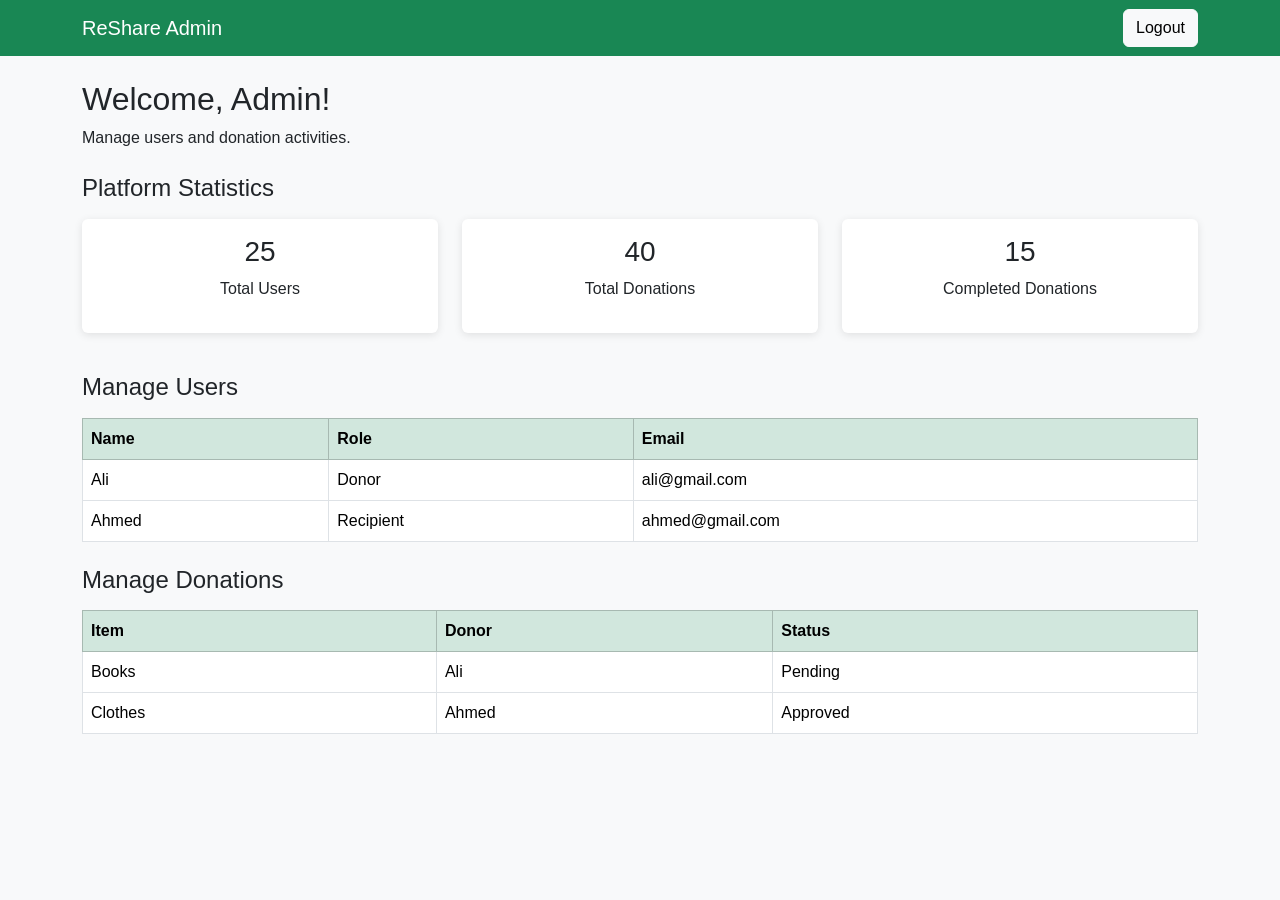
<file: admin.html>
<!DOCTYPE html>
<html>
<head>
    <title>ReShare - Admin</title>
    <meta charset="UTF-8">
    <meta name="viewport" content="width=device-width, initial-scale=1">

    <link href="https://cdn.jsdelivr.net/npm/bootstrap@5.3.3/dist/css/bootstrap.min.css" rel="stylesheet">
    <link rel="stylesheet" href="style.css">
</head>

<body>

    <nav class="navbar navbar-dark bg-success">
        <div class="container">
            <a class="navbar-brand" href="index.html">ReShare Admin</a>
            <a href="login.html" class="btn btn-light">Logout</a>
        </div>
    </nav>

    <div class="container mt-4">

        <h2>Welcome, Admin!</h2>
        <p>Manage users and donation activities.</p>

        <h4 class="mt-4">Platform Statistics</h4>

        <div class="row mt-3">

            <div class="col-md-4 mb-3">
                <div class="card p-3 text-center">
                    <h3>25</h3>
                    <p>Total Users</p>
                </div>
            </div>

            <div class="col-md-4 mb-3">
                <div class="card p-3 text-center">
                    <h3>40</h3>
                    <p>Total Donations</p>
                </div>
            </div>

            <div class="col-md-4 mb-3">
                <div class="card p-3 text-center">
                    <h3>15</h3>
                    <p>Completed Donations</p>
                </div>
            </div>

        </div>

        <h4 class="mt-4">Manage Users</h4>

        <table class="table table-bordered mt-3">

            <tr class="table-success">
                <th>Name</th>
                <th>Role</th>
                <th>Email</th>
            </tr>

            <tr>
                <td>Ali</td>
                <td>Donor</td>
                <td>ali@gmail.com</td>
            </tr>

            <tr>
                <td>Ahmed</td>
                <td>Recipient</td>
                <td>ahmed@gmail.com</td>
            </tr>

        </table>

        <h4 class="mt-4">Manage Donations</h4>

        <table class="table table-bordered mt-3">

            <tr class="table-success">
                <th>Item</th>
                <th>Donor</th>
                <th>Status</th>
            </tr>

            <tr>
                <td>Books</td>
                <td>Ali</td>
                <td>Pending</td>
            </tr>

            <tr>
                <td>Clothes</td>
                <td>Ahmed</td>
                <td>Approved</td>
            </tr>

        </table>

    </div>

</body>
</html>
</file>
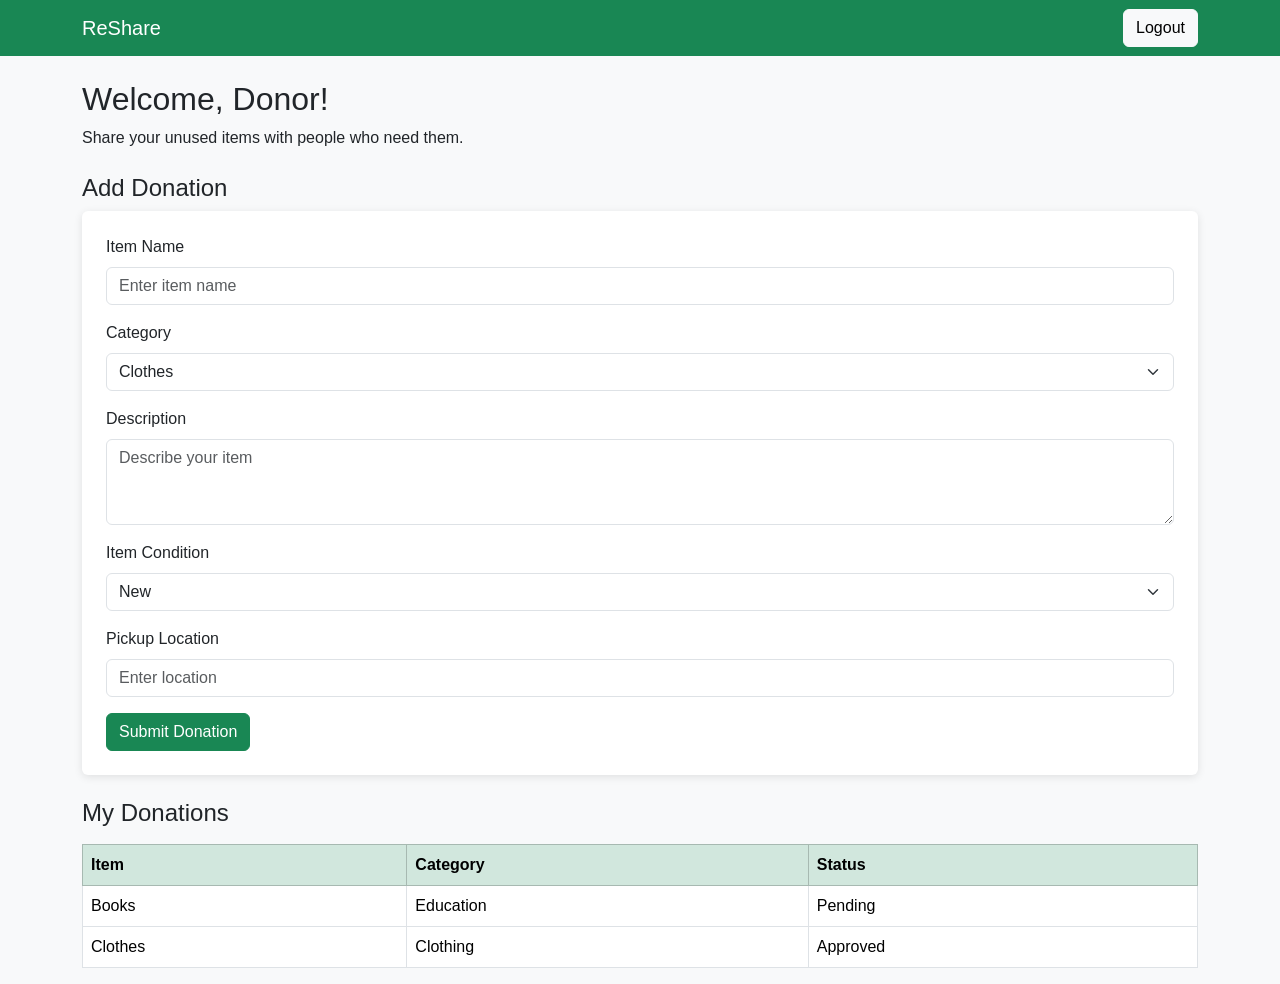
<file: donor.html>
<!DOCTYPE html>
<html>
<head>
    <title>ReShare - Donor</title>
    <meta charset="UTF-8">
    <meta name="viewport" content="width=device-width, initial-scale=1">

    <link href="https://cdn.jsdelivr.net/npm/bootstrap@5.3.3/dist/css/bootstrap.min.css" rel="stylesheet">
    <link rel="stylesheet" href="style.css">
</head>

<body>

    <nav class="navbar navbar-dark bg-success">
        <div class="container">
            <a class="navbar-brand" href="index.html">ReShare</a>
            <a href="login.html" class="btn btn-light">Logout</a>
        </div>
    </nav>

    <div class="container mt-4">

        <h2>Welcome, Donor!</h2>
        <p>Share your unused items with people who need them.</p>

        <h4 class="mt-4">Add Donation</h4>

        <div class="card p-4">

            <form>

                <div class="mb-3">
                    <label class="form-label">Item Name</label>
                    <input type="text" class="form-control" placeholder="Enter item name">
                </div>

                <div class="mb-3">
                    <label class="form-label">Category</label>
                    <select class="form-select">
                        <option>Clothes</option>
                        <option>Books</option>
                        <option>Furniture</option>
                        <option>Electronics</option>
                    </select>
                </div>

                <div class="mb-3">
                    <label class="form-label">Description</label>
                    <textarea class="form-control" rows="3" placeholder="Describe your item"></textarea>
                </div>

                <div class="mb-3">
                    <label class="form-label">Item Condition</label>
                    <select class="form-select">
                        <option>New</option>
                        <option>Good</option>
                        <option>Used</option>
                    </select>
                </div>

                <div class="mb-3">
                    <label class="form-label">Pickup Location</label>
                    <input type="text" class="form-control" placeholder="Enter location">
                </div>

                <button type="submit" class="btn btn-success">
                    Submit Donation
                </button>

            </form>

        </div>

        <h4 class="mt-4">My Donations</h4>

        <table class="table table-bordered mt-3">

            <tr class="table-success">
                <th>Item</th>
                <th>Category</th>
                <th>Status</th>
            </tr>

            <tr>
                <td>Books</td>
                <td>Education</td>
                <td>Pending</td>
            </tr>

            <tr>
                <td>Clothes</td>
                <td>Clothing</td>
                <td>Approved</td>
            </tr>

        </table>

    </div>

</body>
</html>
</file>
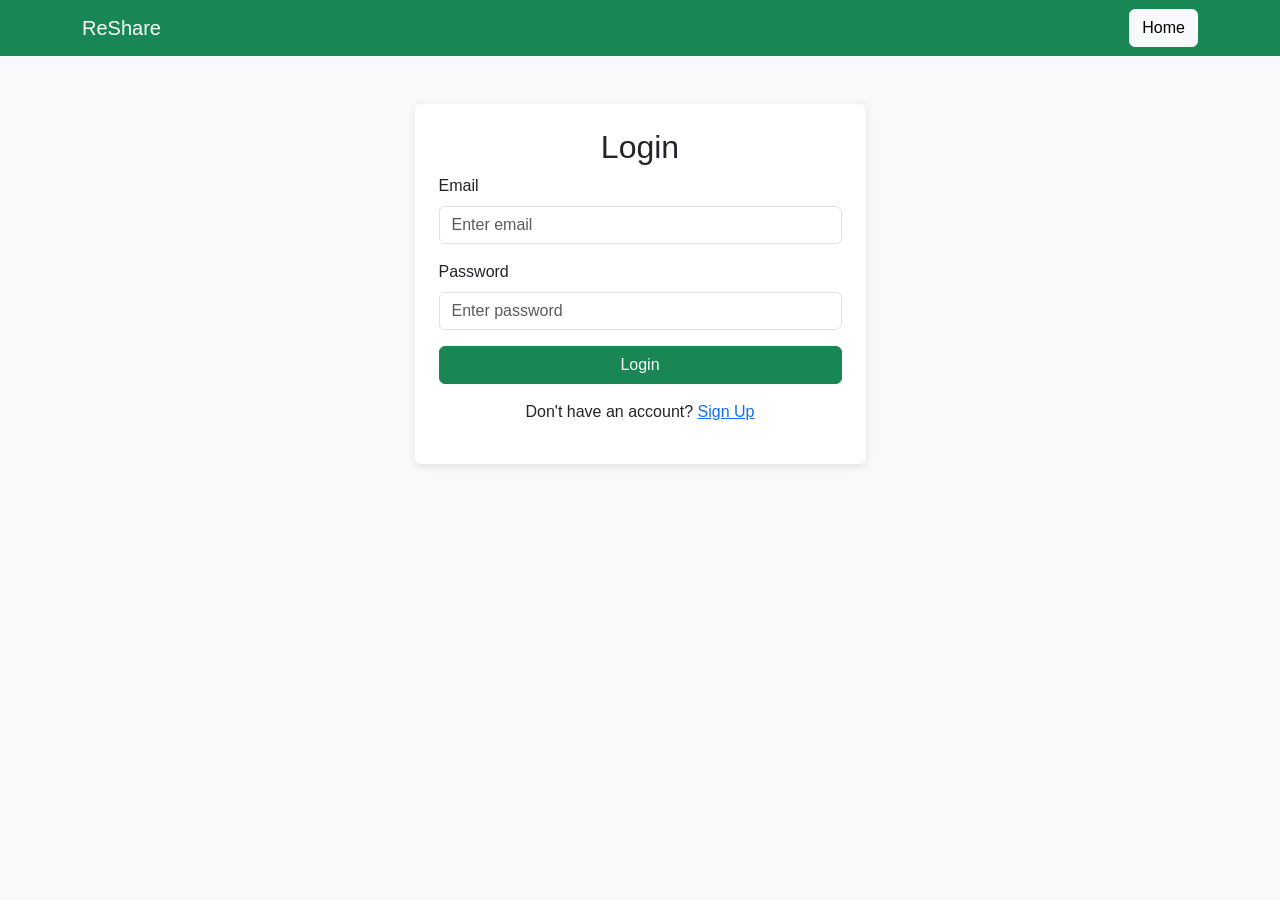
<file: login.html>
<!DOCTYPE html>
<html>
<head>
    <title>ReShare - Login</title>
    <meta charset="UTF-8">
    <meta name="viewport" content="width=device-width, initial-scale=1">

    <link href="https://cdn.jsdelivr.net/npm/bootstrap@5.3.3/dist/css/bootstrap.min.css" rel="stylesheet">
    <link rel="stylesheet" href="style.css">
</head>

<body>

    <nav class="navbar navbar-dark bg-success">
        <div class="container">
            <a class="navbar-brand" href="index.html">ReShare</a>
            <a href="index.html" class="btn btn-light">Home</a>
        </div>
    </nav>

    <div class="container mt-5">

        <div class="row justify-content-center">

            <div class="col-md-5">

                <div class="card p-4">

                    <h2 class="text-center">Login</h2>

                    <form>

                        <div class="mb-3">
                            <label class="form-label">Email</label>
                            <input type="email" class="form-control" placeholder="Enter email">
                        </div>

                        <div class="mb-3">
                            <label class="form-label">Password</label>
                            <input type="password" class="form-control" placeholder="Enter password">
                        </div>

                        <button type="submit" class="btn btn-success w-100">
                            Login
                        </button>

                    </form>

                    <p class="text-center mt-3">
                        Don't have an account?
                        <a href="signup.html">Sign Up</a>
                    </p>

                </div>

            </div>

        </div>

    </div>

</body>
</html>
</file>
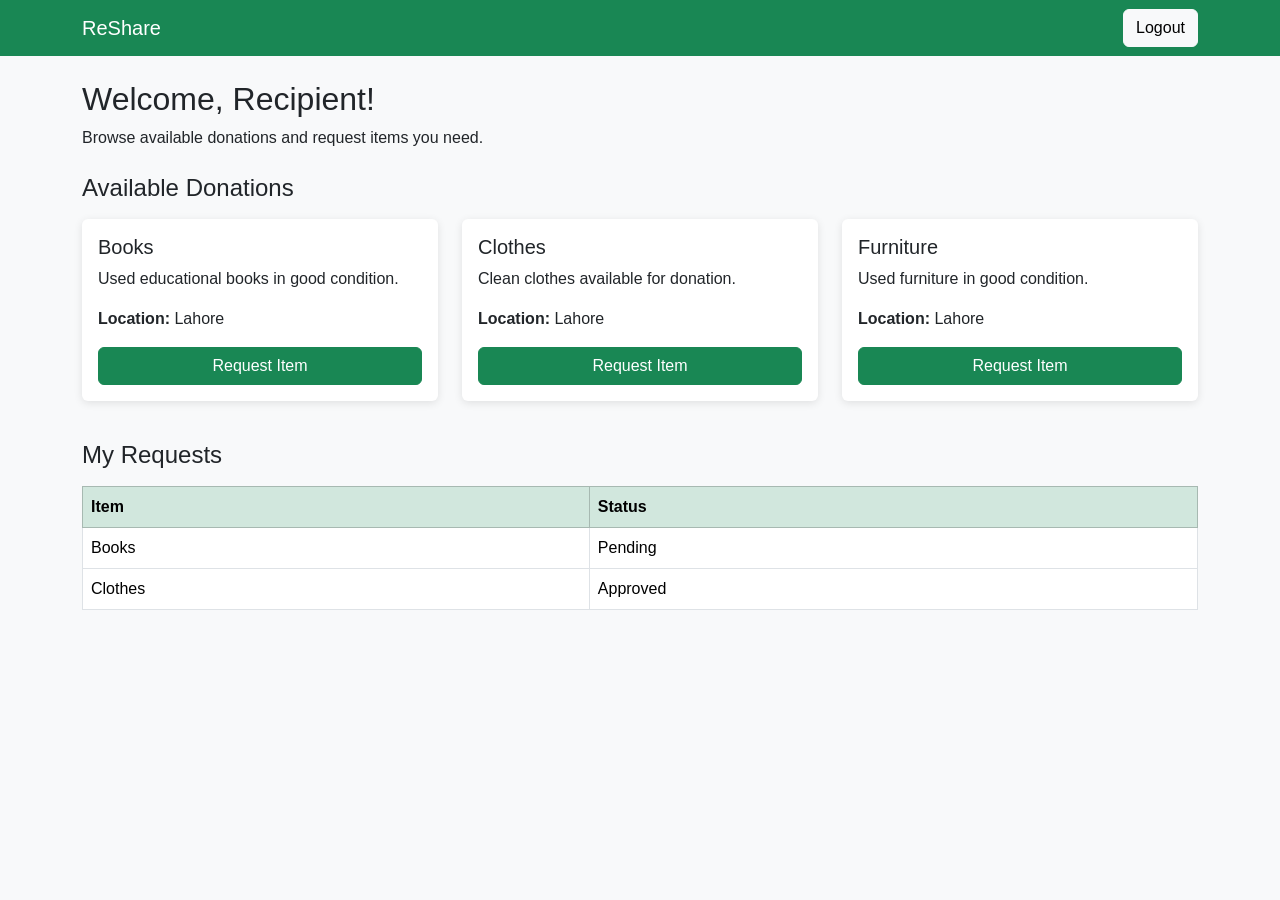
<file: recepient.html>
<!DOCTYPE html>
<html>
<head>
    <title>ReShare - Recipient</title>
    <meta charset="UTF-8">
    <meta name="viewport" content="width=device-width, initial-scale=1">

    <link href="https://cdn.jsdelivr.net/npm/bootstrap@5.3.3/dist/css/bootstrap.min.css" rel="stylesheet">
    <link rel="stylesheet" href="style.css">
</head>

<body>

    <nav class="navbar navbar-dark bg-success">
        <div class="container">
            <a class="navbar-brand" href="index.html">ReShare</a>
            <a href="login.html" class="btn btn-light">Logout</a>
        </div>
    </nav>

    <div class="container mt-4">

        <h2>Welcome, Recipient!</h2>
        <p>Browse available donations and request items you need.</p>

        <h4 class="mt-4">Available Donations</h4>

        <div class="row mt-3">

            <div class="col-md-4 mb-3">
                <div class="card p-3">
                    <h5>Books</h5>
                    <p>Used educational books in good condition.</p>
                    <p><strong>Location:</strong> Lahore</p>
                    <button class="btn btn-success">Request Item</button>
                </div>
            </div>

            <div class="col-md-4 mb-3">
                <div class="card p-3">
                    <h5>Clothes</h5>
                    <p>Clean clothes available for donation.</p>
                    <p><strong>Location:</strong> Lahore</p>
                    <button class="btn btn-success">Request Item</button>
                </div>
            </div>

            <div class="col-md-4 mb-3">
                <div class="card p-3">
                    <h5>Furniture</h5>
                    <p>Used furniture in good condition.</p>
                    <p><strong>Location:</strong> Lahore</p>
                    <button class="btn btn-success">Request Item</button>
                </div>
            </div>

        </div>

        <h4 class="mt-4">My Requests</h4>

        <table class="table table-bordered mt-3">

            <tr class="table-success">
                <th>Item</th>
                <th>Status</th>
            </tr>

            <tr>
                <td>Books</td>
                <td>Pending</td>
            </tr>

            <tr>
                <td>Clothes</td>
                <td>Approved</td>
            </tr>

        </table>

    </div>

</body>
</html>
</file>
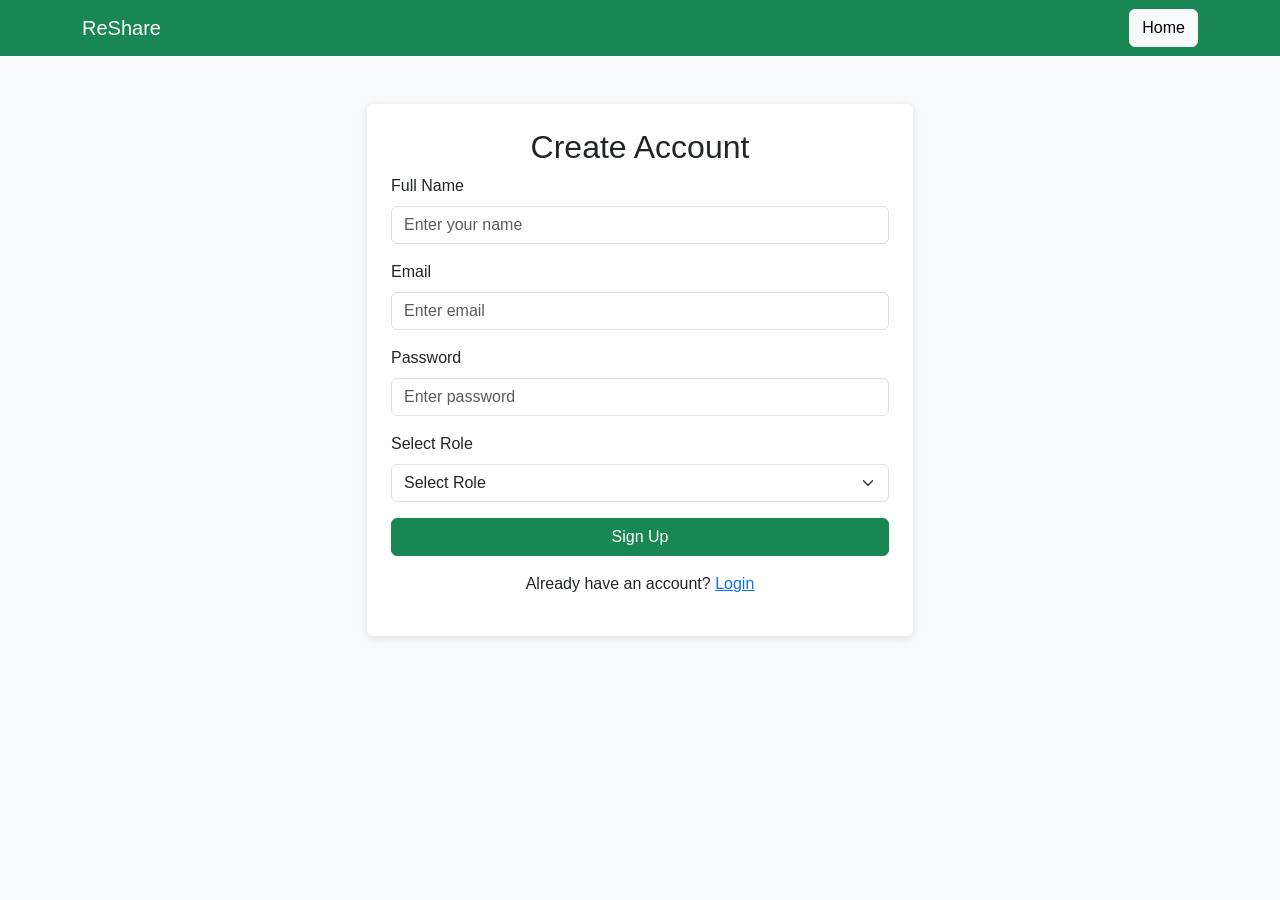
<file: signup.html>
<!DOCTYPE html>
<html>
<head>
    <title>ReShare - Signup</title>
    <meta charset="UTF-8">
    <meta name="viewport" content="width=device-width, initial-scale=1">

    <link href="https://cdn.jsdelivr.net/npm/bootstrap@5.3.3/dist/css/bootstrap.min.css" rel="stylesheet">
    <link rel="stylesheet" href="style.css">
</head>

<body>

    <nav class="navbar navbar-dark bg-success">
        <div class="container">
            <a class="navbar-brand" href="index.html">ReShare</a>
            <a href="index.html" class="btn btn-light">Home</a>
        </div>
    </nav>

    <div class="container mt-5">

        <div class="row justify-content-center">

            <div class="col-md-6">

                <div class="card p-4">

                    <h2 class="text-center">Create Account</h2>

                    <form>

                        <div class="mb-3">
                            <label class="form-label">Full Name</label>
                            <input type="text" class="form-control" placeholder="Enter your name">
                        </div>

                        <div class="mb-3">
                            <label class="form-label">Email</label>
                            <input type="email" class="form-control" placeholder="Enter email">
                        </div>

                        <div class="mb-3">
                            <label class="form-label">Password</label>
                            <input type="password" class="form-control" placeholder="Enter password">
                        </div>

                        <div class="mb-3">
                            <label class="form-label">Select Role</label>

                            <select class="form-select">
                                <option>Select Role</option>
                                <option>Donor</option>
                                <option>Recipient</option>
                            </select>
                        </div>

                        <button type="submit" class="btn btn-success w-100">
                            Sign Up
                        </button>

                    </form>

                    <p class="text-center mt-3">
                        Already have an account?
                        <a href="login.html">Login</a>
                    </p>

                </div>

            </div>

        </div>

    </div>

</body>
</html>
</file>
<file: style.css>
body {
    background-color: #f8f9fa;
    font-family: Arial, sans-serif;
}

.card {
    border: none;
    box-shadow: 0 2px 8px rgba(0, 0, 0, 0.1);
    height: 100%;
}

.card:hover {
    transform: translateY(-5px);
    transition: 0.3s;
}
</file>
